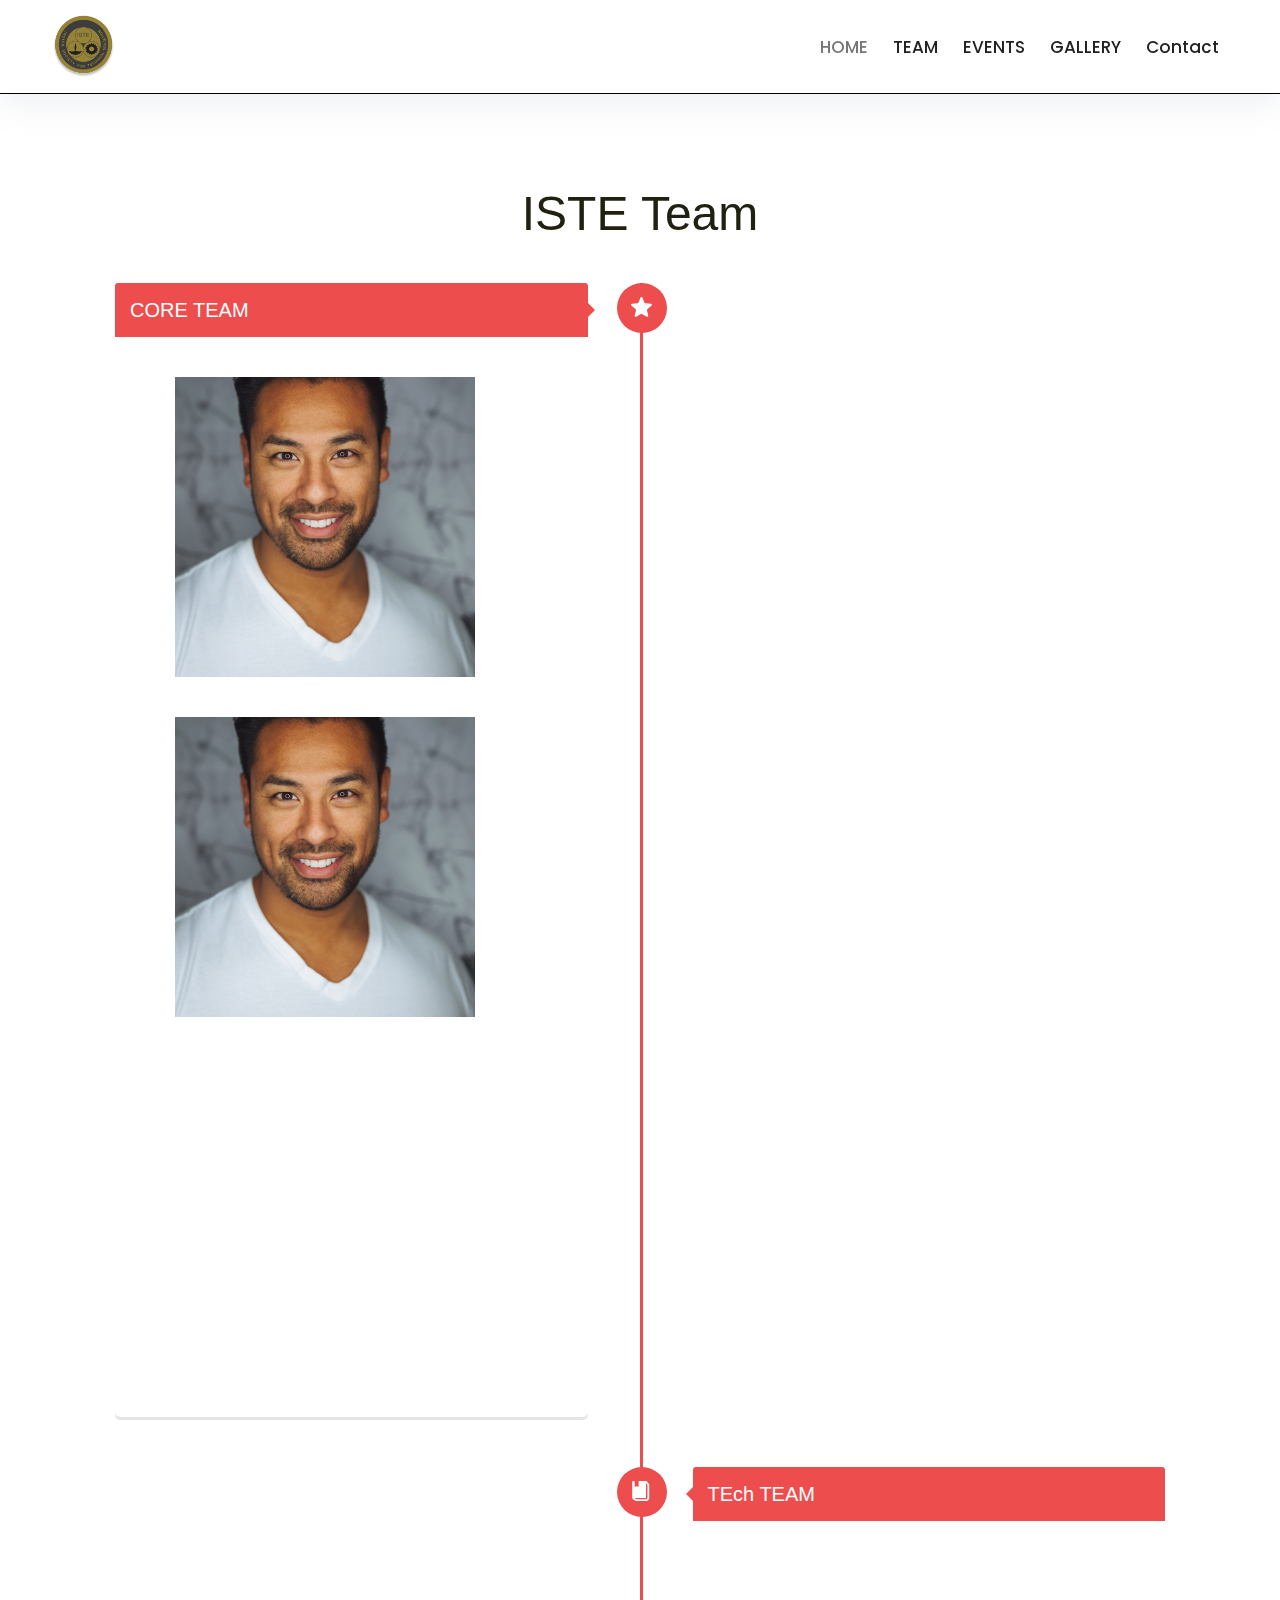
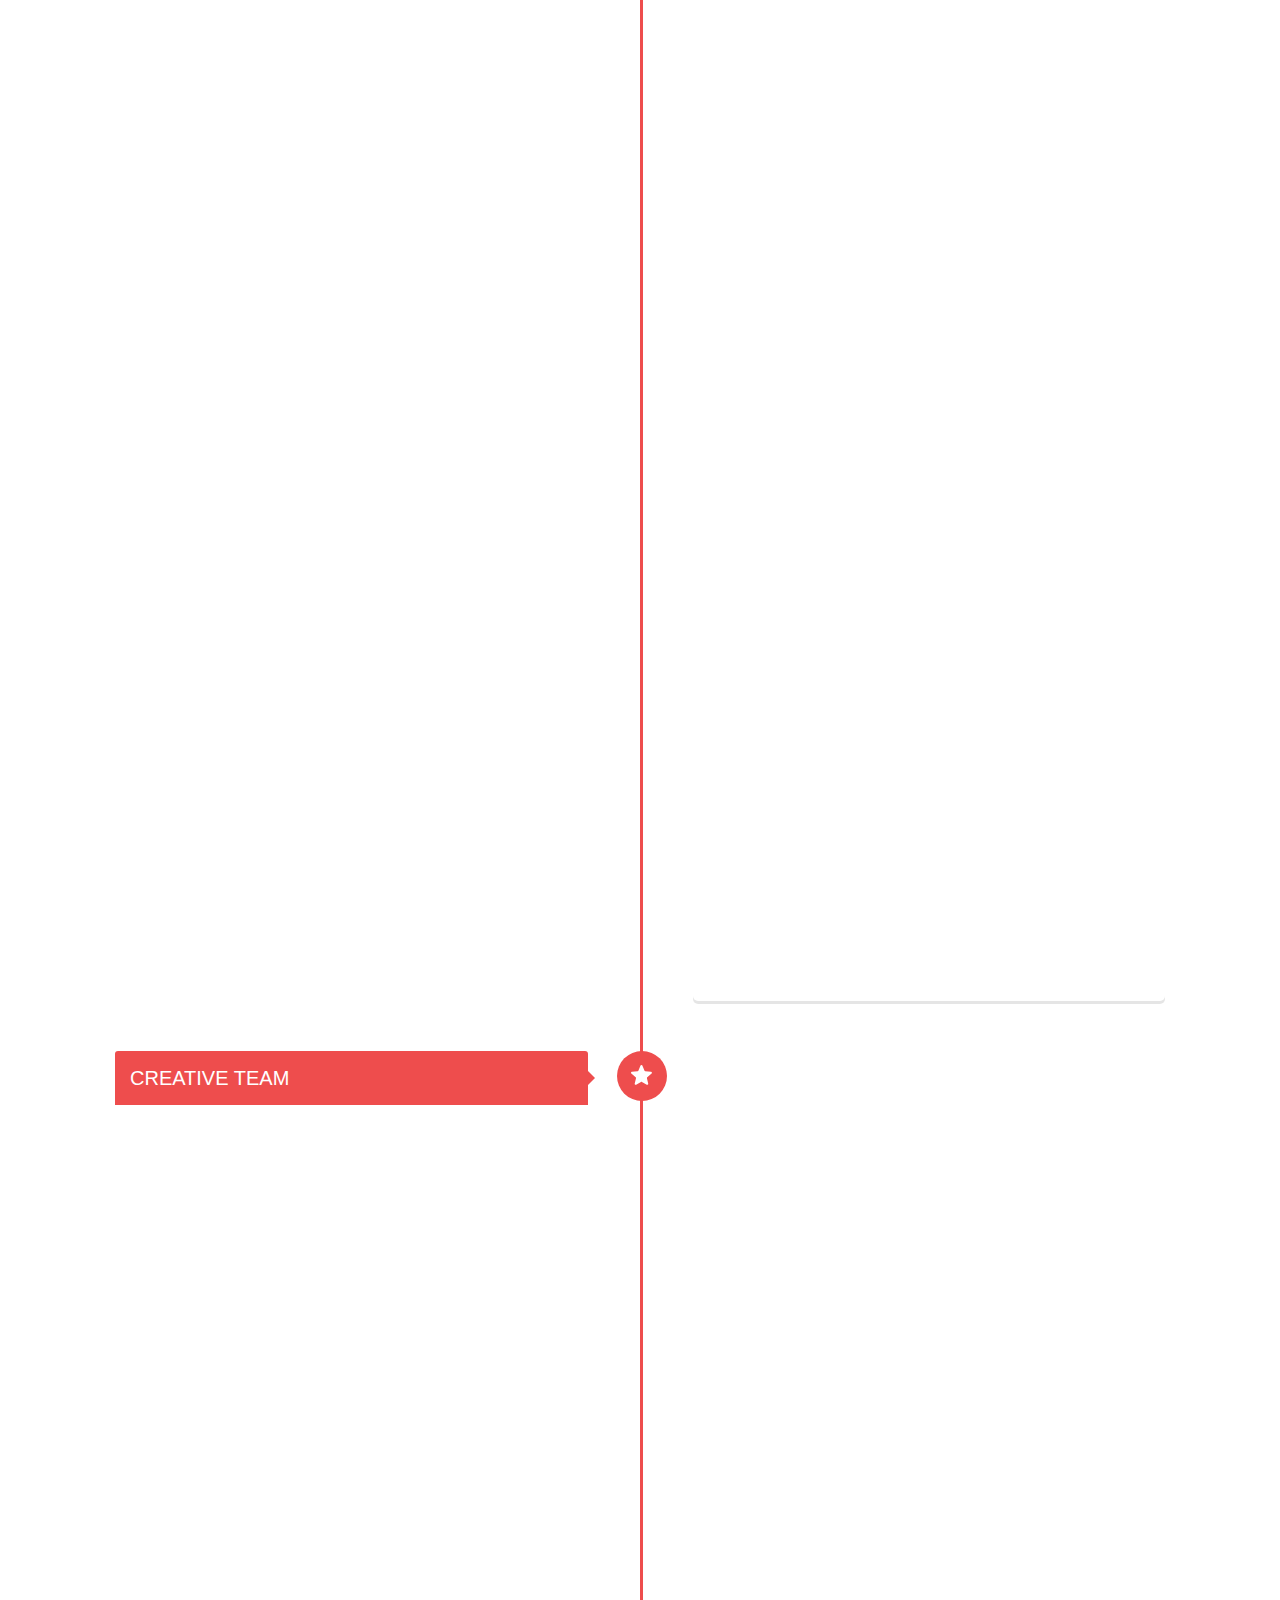
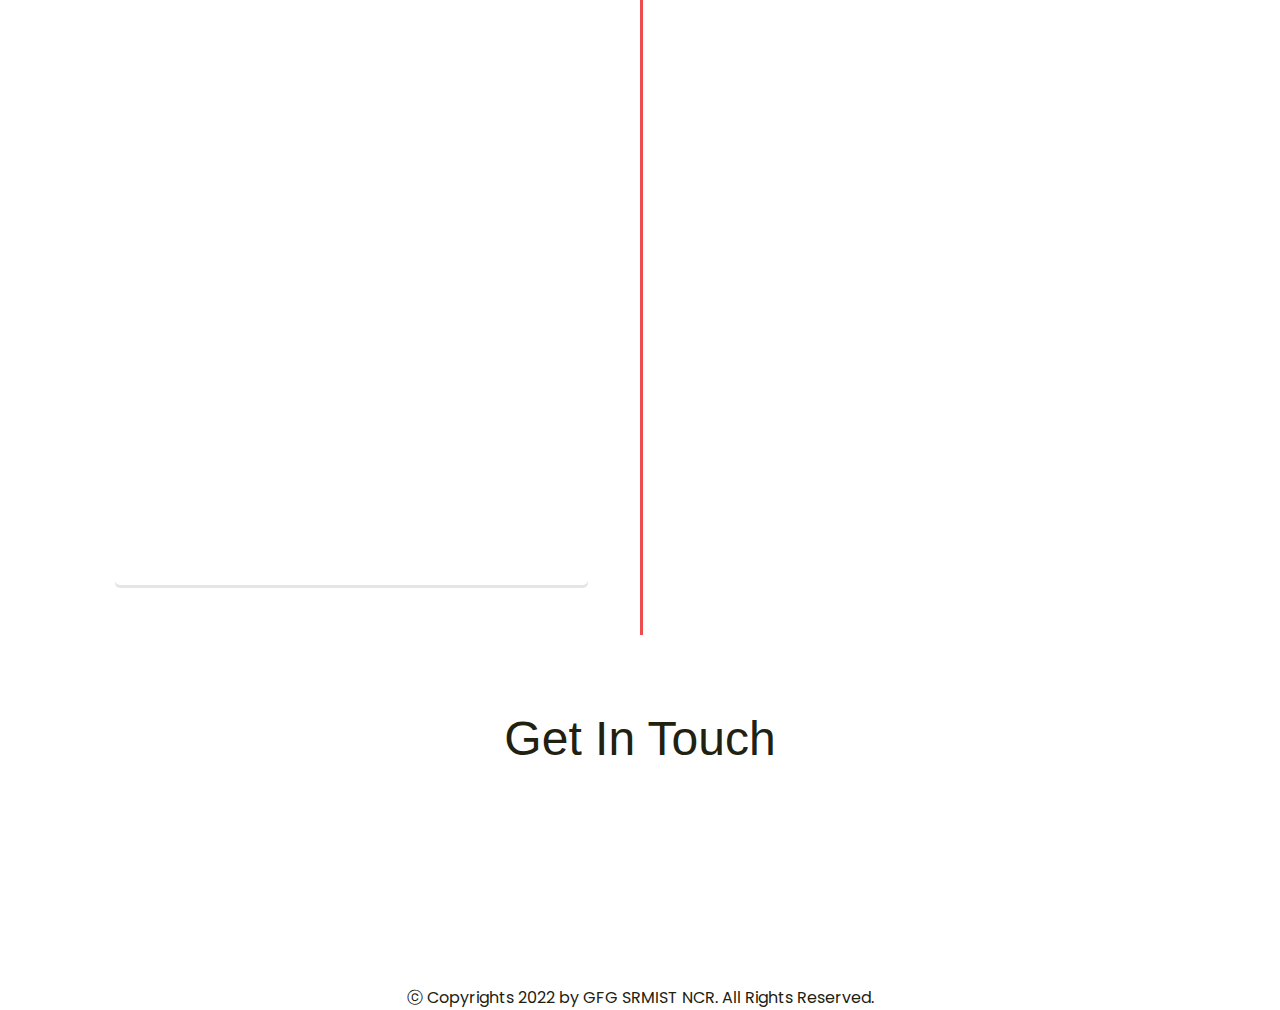
<file: iste_team.html>
<!doctype html>
<html lang="en">

<head>
    <meta charset="utf-8">
    <meta name="viewport" content="width=device-width, initial-scale=1">
    <meta name="viewport" content="width=device-width, initial-scale=1.0" />
    <title>Bootstrap demo</title>
    <link href="https://cdn.jsdelivr.net/npm/bootstrap@5.3.0-alpha2/dist/css/bootstrap.min.css" rel="stylesheet"
        integrity="sha384-aFq/bzH65dt+w6FI2ooMVUpc+21e0SRygnTpmBvdBgSdnuTN7QbdgL+OapgHtvPp" crossorigin="anonymous">
    <link rel="stylesheet" href="https://cdnjs.cloudflare.com/ajax/libs/twitter-bootstrap/4.1.3/css/bootstrap.min.css">
    <link rel="stylesheet" href="https://unpkg.com/aos@next/dist/aos.css" />
    <link href="https://fonts.googleapis.com/css?family=Russo+One" rel="stylesheet">
    <link rel="preconnect" href="https://fonts.googleapis.com">
    <link rel="preconnect" href="https://fonts.gstatic.com" crossorigin>
    <link href="https://fonts.googleapis.com/css2?family=Open+Sans:wght@500&display=swap" rel="stylesheet">
    <link rel="preconnect" href="https://fonts.googleapis.com">
    <link rel="preconnect" href="https://fonts.gstatic.com" crossorigin>
    <link href="https://fonts.googleapis.com/css2?family=Ubuntu:wght@300&display=swap" rel="stylesheet">

    <!-- <link rel="stylesheet" href="style.css" /> -->
    <link rel="stylesheet" href="iste_team.css" />
</head>

<body>

    <header>

        <div class="navigation-wrap bg-light start-header start-style">
            <div class="container_1">
                <div class="row">
                    <div class="col-12">
                        <nav class="navbar navbar-expand-md navbar-light">

                            <a class="navbar-brand logo" href="#" target="_blank"><img src="./img/iste_logo.png"
                                    class="iste_logo" alt="" data-aos="zoom-in" data-aos-duration="10000"
                                    data-aos-delay="600"></a>

                            <button class="navbar-toggler" type="button" data-toggle="collapse"
                                data-target="#navbarSupportedContent" aria-controls="navbarSupportedContent"
                                aria-expanded="false" aria-label="Toggle navigation">
                                <span class="navbar-toggler-icon"></span>
                            </button>

                            <div class="collapse navbar-collapse" id="navbarSupportedContent">
                                <ul class="navbar-nav ml-auto py-4 py-md-0">
                                    <li class="nav-item pl-4 pl-md-0 ml-0 ml-md-4 active">
                                        <a class="nav-link" href="./index.html" data-aos="zoom-in"
                                            data-aos-duration="9000" data-aos-delay="500">HOME</a>
                                    </li>
                                    <li class="nav-item pl-4 pl-md-0 ml-0 ml-md-4">
                                        <a class="nav-link" href="./iste_team.html" data-aos="zoom-in"
                                            data-aos-duration="9000" data-aos-delay="500">TEAM</a>
                                    </li>
                                    <li class="nav-item pl-4 pl-md-0 ml-0 ml-md-4">
                                        <a class="nav-link" href="./iste_event.html" data-aos="zoom-in"
                                            data-aos-duration="9000" data-aos-delay="500">EVENTS</a>
                                    </li>
                                    <li class="nav-item pl-4 pl-md-0 ml-0 ml-md-4">
                                        <a class="nav-link" href="./iste_gallery.html" data-aos="zoom-in"
                                            data-aos-duration="9000" data-aos-delay="500">GALLERY</a>
                                    </li>
                                    <li class="nav-item pl-4 pl-md-0 ml-0 ml-md-4">
                                        <a class="nav-link" href="#footer_section" data-aos="zoom-in"
                                            data-aos-duration="9000" data-aos-delay="500">Contact</a>
                                    </li>


                                </ul>
                            </div>

                        </nav>
                    </div>
                </div>
            </div>
        </div>
    </header>
    <div class="container_1 team_content_box">
        <div class="container">
            <h1 class="project-name team_heading" data-aos="zoom-out" data-aos-duration="10000" data-aos-delay="300" >ISTE Team</h1>
            <div id="timeline">
                <div class="timeline-item">
                    <div class="timeline-icon">
                        <svg version="1.1" id="Layer_1" xmlns="http://www.w3.org/2000/svg"
                            xmlns:xlink="http://www.w3.org/1999/xlink" x="0px" y="0px" width="21px" height="20px"
                            viewBox="0 0 21 20" enable-background="new 0 0 21 20" xml:space="preserve">
                            <path fill="#FFFFFF" d="M19.998,6.766l-5.759-0.544c-0.362-0.032-0.676-0.264-0.822-0.61l-2.064-4.999
        c-0.329-0.825-1.5-0.825-1.83,0L7.476,5.611c-0.132,0.346-0.462,0.578-0.824,0.61L0.894,6.766C0.035,6.848-0.312,7.921,0.333,8.499
        l4.338,3.811c0.279,0.246,0.395,0.609,0.314,0.975l-1.304,5.345c-0.199,0.842,0.708,1.534,1.468,1.089l4.801-2.822
        c0.313-0.181,0.695-0.181,1.006,0l4.803,2.822c0.759,0.445,1.666-0.23,1.468-1.089l-1.288-5.345
        c-0.081-0.365,0.035-0.729,0.313-0.975l4.34-3.811C21.219,7.921,20.855,6.848,19.998,6.766z" />
                        </svg>

                    </div>
                    <div class="timeline-content ">
                        <h2>CORE TEAM</h2>
                        <div class="box"  data-aos="zoom-in" data-aos-duration="10000"
                        data-aos-delay="600">
                            <div class="imgBox" >
                                <img src="./img/face2.jpg" alt="">
                            </div>
                            <div class="content" >
                                <h2>Karan Singh</br>
                                <span>Graphic Designer</span></h2>
                            </div>
                        </div>
                        <div class="box"  data-aos="zoom-in" data-aos-duration="10000"
                        data-aos-delay="600">
                            <div class="imgBox">
                                <img src="./img/face2.jpg" " alt="">
                            </div>
                            <div class="content" >
                                <h2>Karan Singh</br>
                                <span>Graphic Designer</span></h2>
                            </div>
                        </div>
                        <div class="box"  data-aos="zoom-in" data-aos-duration="10000"
                        data-aos-delay="600">
                            <div class="imgBox">
                                <img src="./img/face2.jpg" alt="">
                            </div>
                            <div class="content" >
                                <h2>Karan Singh</br>
                                <span>Graphic Designer</span></h2>
                            </div>
                        </div>
                    </div>
                </div>

                <div class="timeline-item">
                    <div class="timeline-icon">
                        <svg version="1.1" id="Layer_1" xmlns="http://www.w3.org/2000/svg"
                            xmlns:xlink="http://www.w3.org/1999/xlink" x="0px" y="0px" width="21px" height="20px"
                            viewBox="0 0 21 20" enable-background="new 0 0 21 20" xml:space="preserve">
                            <g>
                                <path fill="#FFFFFF" d="M17.92,3.065l-1.669-2.302c-0.336-0.464-0.87-0.75-1.479-0.755C14.732,0.008,7.653,0,7.653,0v5.6
            c0,0.096-0.047,0.185-0.127,0.237c-0.081,0.052-0.181,0.06-0.268,0.02l-1.413-0.64C5.773,5.183,5.69,5.183,5.617,5.215l-1.489,0.65
            c-0.087,0.038-0.19,0.029-0.271-0.023c-0.079-0.052-0.13-0.141-0.13-0.235V0H2.191C1.655,0,1.233,0.434,1.233,0.97
            c0,0,0.025,15.952,0.031,15.993c0.084,0.509,0.379,0.962,0.811,1.242l2.334,1.528C4.671,19.905,4.974,20,5.286,20h10.307
            c1.452,0,2.634-1.189,2.634-2.64V4.007C18.227,3.666,18.12,3.339,17.92,3.065z M16.42,17.36c0,0.464-0.361,0.833-0.827,0.833H5.341
            l-1.675-1.089h10.341c0.537,0,0.953-0.44,0.953-0.979V2.039l1.459,2.027V17.36L16.42,17.36z" />
                            </g>
                        </svg>

                    </div>
                    <div class="timeline-content right">
                        <h2>TEch TEAM</h2>
                        <div class="box"  data-aos="zoom-in" data-aos-duration="10000"
                        data-aos-delay="600">
                            <div class="imgBox">
                                <img src="./img/face2.jpg" alt="">
                            </div>
                            <div class="content" >
                                <h2>Karan Singh</br>
                                <span>Graphic Designer</span></h2>
                            </div>
                        </div> <div class="box"  data-aos="zoom-in" data-aos-duration="10000"
                        data-aos-delay="600">
                            <div class="imgBox">
                                <img src="./img/face2.jpg" alt="">
                            </div>
                            <div class="content" >
                                <h2>Karan Singh</br>
                                <span>Graphic Designer</span></h2>
                            </div>
                        </div> <div class="box"  data-aos="zoom-in" data-aos-duration="10000"
                        data-aos-delay="600">
                            <div class="imgBox">
                                <img src="./img/face2.jpg" alt="">
                            </div>
                            <div class="content" >
                                <h2>Karan Singh</br>
                                <span>Graphic Designer</span></h2>
                            </div>
                        </div>
                    </div>


                </div>

                <div class="timeline-item">
                    <div class="timeline-icon">
                        <svg version="1.1" id="Layer_1" xmlns="http://www.w3.org/2000/svg"
                            xmlns:xlink="http://www.w3.org/1999/xlink" x="0px" y="0px" width="21px" height="20px"
                            viewBox="0 0 21 20" enable-background="new 0 0 21 20" xml:space="preserve">
                            <path fill="#FFFFFF" d="M19.998,6.766l-5.759-0.544c-0.362-0.032-0.676-0.264-0.822-0.61l-2.064-4.999
        c-0.329-0.825-1.5-0.825-1.83,0L7.476,5.611c-0.132,0.346-0.462,0.578-0.824,0.61L0.894,6.766C0.035,6.848-0.312,7.921,0.333,8.499
        l4.338,3.811c0.279,0.246,0.395,0.609,0.314,0.975l-1.304,5.345c-0.199,0.842,0.708,1.534,1.468,1.089l4.801-2.822
        c0.313-0.181,0.695-0.181,1.006,0l4.803,2.822c0.759,0.445,1.666-0.23,1.468-1.089l-1.288-5.345
        c-0.081-0.365,0.035-0.729,0.313-0.975l4.34-3.811C21.219,7.921,20.855,6.848,19.998,6.766z" />
                        </svg>

                    </div>
                    <div class="timeline-content ">
                        <h2>CREATIVE TEAM</h2>
                        <div class="box"  data-aos="zoom-in" data-aos-duration="10000"
                        data-aos-delay="600">
                            <div class="imgBox">
                                <img src="./img/face2.jpg" alt="">
                            </div>
                            <div class="content" >
                                <h2>Karan Singh</br>
                                <span>Graphic Designer</span></h2>
                            </div>
                        </div> <div class="box"  data-aos="zoom-in" data-aos-duration="10000"
                        data-aos-delay="600">
                            <div class="imgBox">
                                <img src="./img/face2.jpg" alt="">
                            </div>
                            <div class="content" >
                                <h2>Karan Singh</br>
                                <span>Graphic Designer</span></h2>
                            </div>
                        </div> <div class="box"  data-aos="zoom-in" data-aos-duration="10000"
                        data-aos-delay="600">
                            <div class="imgBox">
                                <img src="./img/face2.jpg" alt="">
                            </div>
                            <div class="content" >
                                <h2>Karan Singh</br>
                                <span>Graphic Designer</span></h2>
                            </div>
                        </div>
                    </div>
                </div>
            </div>
        </div>


    </div>




    <footer class="container_1 material_box_5" id="footer_section">
        <div class="footer_heading">
            <h1>Get In Touch</h1>
        </div>
        <div class="container pt-4 text-center text-white">

            <section class="mb-4">

                <a class="btn btn-link btn-floating btn-lg text-dark m-1" data-aos="zoom-in" data-aos-duration="9000"
                    data-aos-delay="300" href="#!" role="button" data-mdb-ripple-color="dark"><img
                        src="./img/linkedin.png" alt=""></a>
                <a class="btn btn-link btn-floating btn-lg text-dark m-1" data-aos="zoom-in" data-aos-duration="9000"
                    data-aos-delay="300" href="#!" role="button" data-mdb-ripple-color="dark"><img src="./img/inst.png"
                        alt=""></a>
                <a class="btn btn-link btn-floating btn-lg text-dark m-1" data-aos="zoom-in" data-aos-duration="9000"
                    data-aos-delay="300" href="#!" role="button" data-mdb-ripple-color="dark"><img
                        src="./img/discord.png" alt=""></a>
                <a class="btn btn-link btn-floating btn-lg text-dark m-1" data-aos="zoom-in" data-aos-duration="9000"
                    data-aos-delay="300" href="#!" role="button" data-mdb-ripple-color="dark"><img src="./img/fb.png"
                        alt=""></a>
            </section>

        </div>
        <div class="copyright">
            ⓒ Copyrights 2022 by GFG SRMIST NCR. All Rights Reserved.
        </div>
    </footer>




    <script src="https://cdn.jsdelivr.net/npm/bootstrap@5.3.0-alpha2/dist/js/bootstrap.bundle.min.js"
        integrity="sha384-qKXV1j0HvMUeCBQ+QVp7JcfGl760yU08IQ+GpUo5hlbpg51QRiuqHAJz8+BrxE/N"
        crossorigin="anonymous"></script>
    <script src="https://cdn.jsdelivr.net/npm/@popperjs/core@2.11.6/dist/umd/popper.min.js"
        integrity="sha384-oBqDVmMz9ATKxIep9tiCxS/Z9fNfEXiDAYTujMAeBAsjFuCZSmKbSSUnQlmh/jp3"
        crossorigin="anonymous"></script>
    <script src="https://cdn.jsdelivr.net/npm/bootstrap@5.3.0-alpha2/dist/js/bootstrap.min.js"
        integrity="sha384-heAjqF+bCxXpCWLa6Zhcp4fu20XoNIA98ecBC1YkdXhszjoejr5y9Q77hIrv8R9i"
        crossorigin="anonymous"></script>
    <script src='https://cdnjs.cloudflare.com/ajax/libs/jquery/3.3.1/jquery.min.js'></script>
    <script src='https://stackpath.bootstrapcdn.com/bootstrap/4.1.3/js/bootstrap.min.js'></script>
    <script src="https://unpkg.com/aos@next/dist/aos.js"></script>
    <script src="iste_home.js"></script>
    <script>
        AOS.init();
    </script>
</body>

</html>
</file>
<file: iste_team.css>
@import url("https://fonts.googleapis.com/css?family=Poppins:100,100i,200,200i,300,300i,400,400i,500,500i,600,600i,700,700i,800,800i,900,900i&subset=devanagari,latin-ext");


html {
  font-size: 10px;
}

body {
  font-family: "Poppins", sans-serif;
  font-size: 16px;
  line-height: 24px;
  font-weight: 400;
  color: #212112;
  background-image: url("https://s3-us-west-2.amazonaws.com/s.cdpn.io/1462889/pat-back.svg");

  background-position: center;
  background-repeat: repeat;
  background-size: 7%;
  background-color: #fff;
  overflow-x: hidden;
  transition: all 200ms linear;
}
::selection {
  color: #fff;
  background-color: #8167a9;
}
::-moz-selection {
  color: #fff;
  background-color: #8167a9;
}

/* #Navigation
================================================== */

.start-header {
  opacity: 1;
  transform: translateY(0);
  padding: 11px 0;
  box-shadow: 0 10px 30px 0 rgba(138, 155, 165, 0.15);
  -webkit-transition: all 0.3s ease-out;
  transition: all 0.3s ease-out;
}
.start-header.scroll-on {
  box-shadow: 0 5px 10px 0 rgba(138, 155, 165, 0.15);
  padding: 10px 0;
  -webkit-transition: all 0.3s ease-out;
  transition: all 0.3s ease-out;
}
.start-header.scroll-on .navbar-brand img {
  height: 65px;
  width: 65px;
  -webkit-transition: all 0.3s ease-out;
  transition: all 0.3s ease-out;
}
.navigation-wrap {
  position: fixed;
  width: 100%;
  top: 0;
  left: 0;
  z-index: 1000;
  -webkit-transition: all 0.3s ease-out;
  transition: all 0.3s ease-out;

  border-bottom: 1px solid black;
}
.navbar {
  padding: 0;
}
.navbar-brand img {
  height: 60px;
  width: 60px;
  display: block;
  -webkit-transition: all 0.3s ease-out;
  transition: all 0.3s ease-out;
}
.navbar-toggler {
  float: right;
  border: none;
  padding-right: 0;
}
.navbar-toggler:active,
.navbar-toggler:focus {
  outline: none;
}
.navbar-light .navbar-toggler-icon {
  width: 24px;
  height: 17px;
  background-image: none;
  position: relative;
  border-bottom: 1px solid #000;
  transition: all 300ms linear;
}

.navbar-light .navbar-toggler-icon:after,
.navbar-light .navbar-toggler-icon:before {
  width: 24px;
  position: absolute;
  height: 1px;
  background-color: #000;
  top: 0;
  left: 0;
  content: "";
  z-index: 2;
  transition: all 300ms linear;
}
.navbar-light .navbar-toggler-icon:after {
  top: 8px;
}
.navbar-toggler[aria-expanded="true"] .navbar-toggler-icon:after {
  transform: rotate(45deg);
}
.navbar-toggler[aria-expanded="true"] .navbar-toggler-icon:before {
  transform: translateY(8px) rotate(-45deg);
}
.navbar-toggler[aria-expanded="true"] .navbar-toggler-icon {
  border-color: transparent;
}
.nav-link {
  color: #212121 !important;
  font-weight: 500;
  transition: all 200ms linear;
}
.nav-item:hover .nav-link {
  color: #8167a9 !important;
}
.nav-item.active .nav-link {
  color: #777 !important;
}
.nav-link {
  position: relative;
  padding: 5px 0 !important;
  display: inline-block;
}
.nav-item:after {
  position: absolute;
  bottom: -5px;
  left: 0;
  width: 100%;
  height: 2px;
  content: "";
  background-color: #8167a9;
  opacity: 0;
  transition: all 200ms linear;
}
.nav-item:hover:after {
  bottom: 0;
  opacity: 1;
}
.nav-item.active:hover:after {
  opacity: 0;
}
.nav-item {
  position: relative;
  transition: all 200ms linear;
}

/* #Primary style
================================================== */

.bg-light {
  background-color: #fff !important;
  transition: all 200ms linear;
}
.section {
  position: relative;
  width: 100%;
  display: block;
}
.mode {
  position: fixed;
  bottom: 10%;
  right: -44%;
}
.full-height {
  height: 100vh;
}
.over-hide {
  overflow: hidden;
}
.absolute-center {
  position: absolute;
  top: 50%;
  left: 0;
  width: 100%;
  margin-top: 40px;
  transform: translateY(-50%);
  z-index: 20;
}
h1 {
  font-size: 48px;
  line-height: 1.2;
  font-weight: 700;
  color: #212112;
  text-align: center;
}
p {
  text-align: center;
  margin: 0;
  padding-top: 10px;
  opacity: 1;
  transform: translate(0);
  transition: all 300ms linear;
  transition-delay: 1700ms;
}
body.hero-anime p {
  opacity: 0;
  transform: translateY(40px);
  transition-delay: 1700ms;
}
h1 span {
  display: inline-block;
  transition: all 300ms linear;
  opacity: 1;
  transform: translate(0);
}
body.hero-anime h1 span:nth-child(1) {
  opacity: 0;
  transform: translateY(-20px);
}
body.hero-anime h1 span:nth-child(2) {
  opacity: 0;
  transform: translateY(-30px);
}
body.hero-anime h1 span:nth-child(3) {
  opacity: 0;
  transform: translateY(-50px);
}
body.hero-anime h1 span:nth-child(4) {
  opacity: 0;
  transform: translateY(-10px);
}
body.hero-anime h1 span:nth-child(5) {
  opacity: 0;
  transform: translateY(-50px);
}
body.hero-anime h1 span:nth-child(6) {
  opacity: 0;
  transform: translateY(-20px);
}
body.hero-anime h1 span:nth-child(7) {
  opacity: 0;
  transform: translateY(-40px);
}
body.hero-anime h1 span:nth-child(8) {
  opacity: 0;
  transform: translateY(-10px);
}
body.hero-anime h1 span:nth-child(9) {
  opacity: 0;
  transform: translateY(-30px);
}
body.hero-anime h1 span:nth-child(10) {
  opacity: 0;
  transform: translateY(-20px);
}
h1 span:nth-child(1) {
  transition-delay: 1000ms;
}
h1 span:nth-child(2) {
  transition-delay: 700ms;
}
h1 span:nth-child(3) {
  transition-delay: 900ms;
}
h1 span:nth-child(4) {
  transition-delay: 800ms;
}
h1 span:nth-child(5) {
  transition-delay: 1000ms;
}
h1 span:nth-child(6) {
  transition-delay: 700ms;
}
h1 span:nth-child(7) {
  transition-delay: 900ms;
}
h1 span:nth-child(8) {
  transition-delay: 800ms;
}
h1 span:nth-child(9) {
  transition-delay: 600ms;
}
h1 span:nth-child(10) {
  transition-delay: 700ms;
}
body.hero-anime h1 span:nth-child(11) {
  opacity: 0;
  transform: translateY(30px);
}
body.hero-anime h1 span:nth-child(12) {
  opacity: 0;
  transform: translateY(50px);
}
body.hero-anime h1 span:nth-child(13) {
  opacity: 0;
  transform: translateY(20px);
}
body.hero-anime h1 span:nth-child(14) {
  opacity: 0;
  transform: translateY(30px);
}
body.hero-anime h1 span:nth-child(15) {
  opacity: 0;
  transform: translateY(50px);
}
h1 span:nth-child(11) {
  transition-delay: 1300ms;
}
h1 span:nth-child(12) {
  transition-delay: 1500ms;
}
h1 span:nth-child(13) {
  transition-delay: 1400ms;
}
h1 span:nth-child(14) {
  transition-delay: 1200ms;
}
h1 span:nth-child(15) {
  transition-delay: 1450ms;
}
#switch,
#circle {
  cursor: pointer;
  -webkit-transition: all 300ms linear;
  transition: all 300ms linear;
}
#switch {
  position: relative;
  margin: 0 auto;
  text-align: center;
  opacity: 1;
  transform: translate(0);
  transition: all 300ms linear;
  transition-delay: 1900ms;

  width: 60px;
  height: 8px;
  border: 2px solid #8167a9;
  border-radius: 27px;
  background: #000;
  position: relative;
  display: block;
  margin: 0 auto;
  text-align: center;
  opacity: 1;
  transform: translate(0);
  transition: all 300ms linear;
  transition-delay: 1900ms;
}
body.hero-anime #switch {
  opacity: 0;
  transform: translateY(40px);
  transition-delay: 1900ms;
}
#circle {
  position: absolute;
  top: -11px;
  left: -13px;
  width: 26px;
  height: 26px;
  border-radius: 50%;
  background: #000;
}
.switched {
  border-color: #000 !important;
  background: #8167a9 !important;
}
.switched #circle {
  left: 43px;
  box-shadow: 0 4px 4px rgba(26, 53, 71, 0.25), 0 0 0 1px rgba(26, 53, 71, 0.07);
  background: #fff;
}
.nav-item .dropdown-menu {
  transform: translate3d(0, 10px, 0);
  visibility: hidden;
  opacity: 0;
  max-height: 0;
  display: block;
  padding: 0;
  margin: 0;
  transition: all 200ms linear;
}
.nav-item.show .dropdown-menu {
  opacity: 1;
  visibility: visible;
  max-height: 999px;
  transform: translate3d(0, 0px, 0);
}
.dropdown-menu {
  padding: 10px !important;
  margin: 0;
  font-size: 13px;
  letter-spacing: 1px;
  color: #212121;
  background-color: #fcfaff;
  border: none;
  border-radius: 3px;
  box-shadow: 0 5px 10px 0 rgba(138, 155, 165, 0.15);
  transition: all 200ms linear;
}
.dropdown-toggle::after {
  display: none;
}

.dropdown-item {
  padding: 3px 15px;
  color: #212121;
  border-radius: 2px;
  transition: all 200ms linear;
}
.dropdown-item:hover,
.dropdown-item:focus {
  color: #fff;
  background-color: rgba(129, 103, 169, 0.6);
}

body.dark {
  color: #fff;
  background-color: #000000;
}
body.dark .navbar-brand img {
  filter: brightness(100%);
}
body.dark h1 {
  color: #fff;
}
body.dark h1 span {
  transition-delay: 0ms !important;
}
body.dark p {
  color: #fff;
  transition-delay: 0ms !important;
}
body.dark .bg-light {
  background-color: #14151a !important;
}
body.dark .start-header {
  box-shadow: 0 10px 30px 0 rgba(0, 0, 0, 0.15);
}
body.dark .start-header.scroll-on {
  box-shadow: 0 5px 10px 0 rgba(0, 0, 0, 0.15);
}
body.dark .nav-link {
  color: #fff !important;
}
body.dark .nav-item.active .nav-link {
  color: #999 !important;
}
body.dark .dropdown-menu {
  color: #fff;
  background-color: #1f2029;
  box-shadow: 0 5px 10px 0 rgba(0, 0, 0, 0.25);
}
body.dark .dropdown-item {
  color: #fff;
}
body.dark .navbar-light .navbar-toggler-icon {
  border-bottom: 1px solid #fff;
}
body.dark .navbar-light .navbar-toggler-icon:after,
body.dark .navbar-light .navbar-toggler-icon:before {
  background-color: #fff;
}
body.dark .navbar-toggler[aria-expanded="true"] .navbar-toggler-icon {
  border-color: transparent;
}


@media (max-width: 767px) {
  h1 {
    font-size: 38px;
  }
  .nav-item:after {
    display: none;
  }
  .nav-item::before {
    position: absolute;
    display: block;
    top: 15px;
    left: 0;
    width: 11px;
    height: 1px;
    content: "";
    border: none;
    background-color: #000;
   
  }
  .dropdown-toggle::after {
    position: absolute;
    display: block;
    top: 10px;
    left: -23px;
    width: 1px;
    height: 11px;
    content: "";
    border: none;
    background-color: #000;
 
    transition: all 200ms linear;
  }
  .dropdown-toggle[aria-expanded="true"]::after {
    transform: rotate(90deg);
    opacity: 0;
  }
  .dropdown-menu {
    padding: 0 !important;
    background-color: transparent;
    box-shadow: none;
    transition: all 200ms linear;
  }
  .dropdown-toggle[aria-expanded="true"] + .dropdown-menu {
    margin-top: 10px !important;
    margin-bottom: 20px !important;
  }
  body.dark .nav-item::before {
    background-color: #fff;
  }
  body.dark .dropdown-toggle::after {
    background-color: #fff;
  }
  body.dark .dropdown-menu {
    background-color: transparent;
    box-shadow: none;
  }
}
.container_1 {
  margin-left: 51px;
  margin-right: 51px;
}
.nav-link {
  margin-right: 10px;
  font-size: 1.7rem;
}

.navbar-brand img {
  height: 65px;
  width: auto;
}
.material_box_5{
	width: auto;
	height: 300px;
	/* border: 2px solid red; */
	position: relative;
	top: 110px;
	margin-top: 45px;
	display: flex;
	align-items: center;
	flex-direction: column;
	justify-content: space-between;
}



.team_content_box{
  width: auto;
	/* height: 000px; */
	/* border: 2px solid red; */
	position: relative;
	top: 110px;
	margin-top: 45px;
	display: flex;
	align-items: center;
	flex-direction: column;
	justify-content: space-between;
}


/*  timeline */
@import "https://fonts.googleapis.com/css?family=Dosis:300,400,500,600,700";
 header:after, #timeline .timeline-item:after, header:before, #timeline .timeline-item:before {
	 content: '';
	 display: block;
	 width: 100%;
	 clear: both;
}

 img {
	 max-width: 100%;
}
 a {
	 text-decoration: none;
}
 .container {
	 max-width: 1100px;
	 margin: 0 auto;
}
 h1, h2, h3, h4 {
	 font-family: "Dosis", arial, tahoma, verdana;
	 font-weight: 500;
}
 .project-name {
	 text-align: center;
	 padding: 10px 0;
}
 header {
	 background: #2b2e48;
	 padding: 10px;
	 -webkit-box-shadow: 0 3px 3px rgba(0, 0, 0, 0.05);
	 -moz-box-shadow: 0 3px 3px rgba(0, 0, 0, 0.05);
	 -ms-box-shadow: 0 3px 3px rgba(0, 0, 0, 0.05);
	 box-shadow: 0 3px 3px rgba(0, 0, 0, 0.05);
}
 /* header .logo {
	 color: #ee4d4d;
	 float: left;
	 font-family: "Dosis", arial, tahoma, verdana;
	 font-size: 22px;
	 font-weight: 500;
} */
 /* header .logo > span {
	 color: #f7aaaa;
	 font-weight: 300;
} */
 header .social {
	 float: right;
}
 header .social .btn {
	 font-family: "Dosis";
	 font-size: 14px;
	 margin: 10px 5px;
}
 #timeline {
	 width: 100%;
	 margin: 30px auto;
	 position: relative;
	 padding: 0 10px;
	 -webkit-transition: all 0.4s ease;
	 -moz-transition: all 0.4s ease;
	 -ms-transition: all 0.4s ease;
	 transition: all 0.4s ease;
}
 #timeline:before {
	 content: "";
	 width: 3px;
	 height: 100%;
	 background: #ee4d4d;
	 left: 50%;
	 top: 0;
	 position: absolute;
}
 #timeline:after {
	 content: "";
	 clear: both;
	 display: table;
	 width: 100%;
}
 #timeline .timeline-item {
	 margin-bottom: 50px;
	 position: relative;
}
 #timeline .timeline-item .timeline-icon {
	 background: #ee4d4d;
	 width: 50px;
	 height: 50px;
	 position: absolute;
	 top: 0;
	 left: 50%;
	 overflow: hidden;
	 margin-left: -23px;
	 -webkit-border-radius: 50%;
	 -moz-border-radius: 50%;
	 -ms-border-radius: 50%;
	 border-radius: 50%;
}
 #timeline .timeline-item .timeline-icon svg {
	 position: relative;
	 top: 14px;
	 left: 14px;
}
 #timeline .timeline-item .timeline-content {
	 width: 45%;
	 background: #fff;
	 padding: 20px;
	 -webkit-box-shadow: 0 3px 0 rgba(0, 0, 0, 0.1);
	 -moz-box-shadow: 0 3px 0 rgba(0, 0, 0, 0.1);
	 -ms-box-shadow: 0 3px 0 rgba(0, 0, 0, 0.1);
	 box-shadow: 0 3px 0 rgba(0, 0, 0, 0.1);
	 -webkit-border-radius: 5px;
	 -moz-border-radius: 5px;
	 -ms-border-radius: 5px;
	 border-radius: 5px;
	 -webkit-transition: all 0.3s ease;
	 -moz-transition: all 0.3s ease;
	 -ms-transition: all 0.3s ease;
	 transition: all 0.3s ease;
}
 #timeline .timeline-item .timeline-content h2 {
	 padding: 15px;
	 background: #ee4d4d;
	 color: #fff;
	 margin: -20px -20px 0 -20px;
	 font-weight: 300;
	 -webkit-border-radius: 3px 3px 0 0;
	 -moz-border-radius: 3px 3px 0 0;
	 -ms-border-radius: 3px 3px 0 0;
	 border-radius: 3px 3px 0 0;
}
 #timeline .timeline-item .timeline-content:before {
	 content: '';
	 position: absolute;
	 left: 45%;
	 top: 20px;
	 width: 0;
	 height: 0;
	 border-top: 7px solid transparent;
	 border-bottom: 7px solid transparent;
	 border-left: 7px solid #ee4d4d;
}
 #timeline .timeline-item .timeline-content.right {
	 float: right;
}
 #timeline .timeline-item .timeline-content.right:before {
	 content: '';
	 right: 45%;
	 left: inherit;
	 border-left: 0;
	 border-right: 7px solid #ee4d4d;
}


 @media screen and (max-width: 768px) {
	 #timeline {
		 margin: 30px;
		 padding: 0px;
		 width: 90%;
	}
	 #timeline:before {
		 left: 0;
	}
	 #timeline .timeline-item .timeline-content {
		 width: 90%;
		 float: right;
	}
	 #timeline .timeline-item .timeline-content:before, #timeline .timeline-item .timeline-content.right:before {
		 left: 10%;
		 margin-left: -6px;
		 border-left: 0;
		 border-right: 7px solid #ee4d4d;
	}
	 #timeline .timeline-item .timeline-icon {
		 left: 0;
	}
}
.timeline_img{
  padding: 5px;
}
 
#timeline .timeline-item .timeline-content img:hover{
  transform: scale(0.9);
  transition: 1s ease;


}
 



/*  footer */
.material_box_5{
	width: auto;
	height: 300px;
	/* border: 2px solid red; */
	position: relative;
	top: 110px;
	margin-top: 45px;
	display: flex;
	align-items: center;
	flex-direction: column;
	justify-content: space-between;
}

.mb-4 a img:hover{
  transform: scale(1.1);
}




/* responsive */

@media screen and (max-width: 767px){

  .start-header {
    padding: 0px;
  }
  /* .container{
    position: relative;
    top: -70px;
  } */

  
}
@media screen and (max-width: 500px) {
.container_1 {
  margin-left: 23px;
  margin-right: 23px;
}
}



@media screen and (max-width: 451px){
  .footer_heading{
    position: relative;
    top: 0px;
  }
}
@import url("https://fonts.googleapis.com/css2?family=Poppins:wght@300;400;500&display=swap");





.box {
  position: relative;
  width: 30rem;
  height: 30rem;
  margin: 4rem;
}

.box:hover .imgBox {
  transform: translate(-3.5rem, -3.5rem);
}

.box:hover .content {
  transform: translate(3.5rem, 3.5rem);
}

.imgBox {
  position: absolute;
  top: 0;
  left: 0;
  width: 100%;
  height: 100%;
  z-index: 2;
  transition: all 0.5s ease-in-out;
}

.imgBox img {
  width: 30rem;
  height: 30rem;
  object-fit: cover;
  resize: both;
}

.content {
  position: absolute;
  top: 0;
  left: 0;
  width: 100%;
  height: 100%;
  padding: 1.5rem;
  display: flex;
  justify-content: center;
  background-color: #fff;
  z-index: 1;
  align-items: flex-end;
  text-align: center;
  transition: 0.5s ease-in-out;
}

.content h2 {
  display: block;
  font-size: 2rem;
  color: #111;
  font-weight: 500;
  line-height: 2rem;
  letter-spacing: 1px;
}

.content span {
  color: #363333;
  font-size: 1.4rem;
  font-weight: 300;
  letter-spacing: 2px;
}

.team_heading{
  display: flex;
  justify-content: center;
  align-items: center;
font-size: 7rem"
}
@media (max-width: 600px) {
  .box:hover .content {
    transform: translate(0, 3.5rem);
  }
  .box:hover .imgBox {
    transform: translate(0, -3.5rem);
  }
}
@media (max-width: 600px) {
  .imgBox{
    width: 85%;
    height: 79%;
  }
  .team_heading{
    font-size: 4rem;
    margin-right:-104px;
  }
  .material_box_5{
    margin-right: 2px;
  }
}

/* @media screen and (max-width: 868px) {
  .material_box_5{
	top: 10px;
  }
} */
@media screen and (max-width: 417px){
  .copyright{
    font-size: 9px;
  }
  .mb-4 a img{
    width: 40px;
  }
  /* .material_box_5{
    margin-right: 0px;
  } */
}

@media screen and (max-width: 511px){
  .copyright{
    font-size: 15px;
  }
  /* .material_box_5{
    margin-right: 0px;
  } */
}
@media screen and (max-width: 500px){
  /* .copyright{
    font-size: 15px;
  } */
  .material_box_5{
    margin-right: -44px;
  }
}

@media screen and (max-width: 417px){
  .copyright{
    font-size: 10px;
  }
  .mb-4 a img{
    width: 40px;
  }
  .material_box_5{
    margin-right: -97px;
  }
}
</file>
